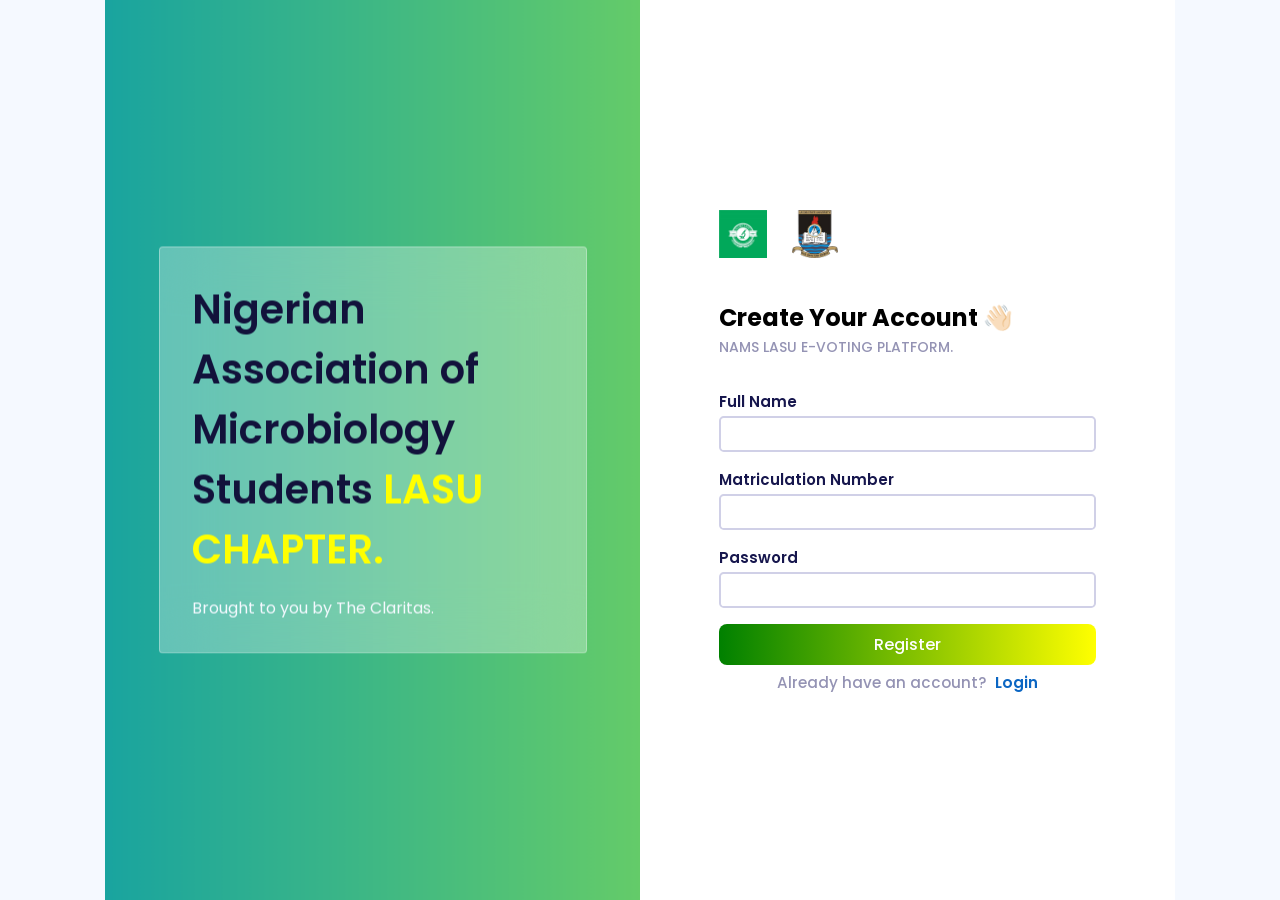
<file: index.html>
<!DOCTYPE html>
<html lang="en">
  <head>
    <meta charset="UTF-8" />
    <meta name="viewport" content="width=device-width, initial-scale=1.0" />
    <title>NAMS | Registration</title>
    <link rel="stylesheet" href="./styles.css" />
  </head>
  <body>
    <section class="container">
      <div class="image-section">
        <div class="image-wrapper">
          <img src="./assets/images/login-page-images/gradient.png" alt="NAMS LASU banner background" />
        </div>
        <div class="content-container">
          <h1 class="section-heading">
            Nigerian Association of Microbiology Students
            <span>LASU CHAPTER.</span>
          </h1>
          <p class="section-paragraph">Brought to you by The Claritas.</p>
        </div>
      </div>

      <div class="form-section">
        <div class="form-wrapper">
          <div class="logo-container">
            <a href="#" class="logo-link">
              <img src="./assets/images/registration-page-images/nams-logo.jpg" alt="NAMS Logo" />
            </a>
          </div>
          <div class="logo-container">
            <a href="#" class="logo-link">
              <img src="./assets/images/registration-page-images/lasu-logo.png" alt="LASU Logo" />
            </a>
          </div>

          <h2>Create Your Account 👋🏻</h2>
          <p>NAMS LASU E-VOTING PLATFORM.</p>

          <form class="vote-form" id="registration-form" novalidate>
            <div class="input-container">
              <div class="form-group">
                <label for="name">Full Name</label>
                <input type="text" id="name" autocomplete="off" required />
              </div>
              <div class="form-group">
                <label for="matric-no">Matriculation Number</label>
                <input type="text" id="matric-no" autocomplete="off" required />
              </div>
              <div class="form-group">
                <label for="password">Password</label>
                <input type="password" id="password" required />
              </div>
            </div>

            <div id="form-message" style="margin-bottom: 1rem; font-weight: 500;"></div>

            <button type="submit" class="login-btn">Register</button>

            <div class="alt-action" role="group" aria-label="Alternative action">
              <span class="alt-text">Already have an account?</span>
              <a href="./public/login-mobile/index.html" class="register-link">Login</a>
            </div>
          </form>
        </div>
      </div>
    </section>

    <script src="./scripts.js" defer></script>
  </body>

</html>
</file>
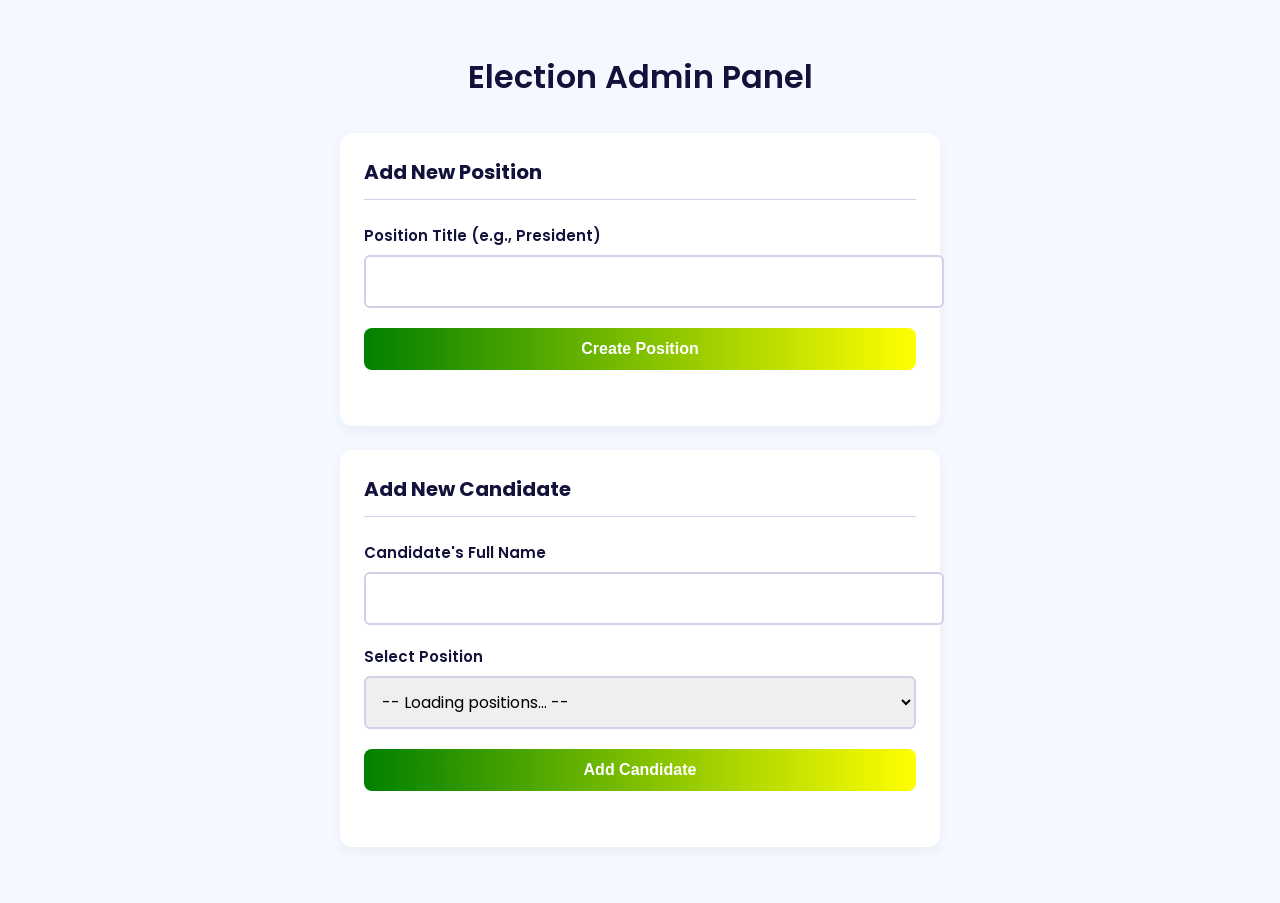
<file: public/admin-page/index.html>
<!DOCTYPE html>
<html lang="en">
<head>
    <meta charset="UTF-8">
    <meta name="viewport" content="width=device-width, initial-scale=1.0">
    <title>NAMS-LASU-ADMIN PANEL</title>
    <link rel="stylesheet" href="./styles.css">
</head>
<body>
    <div class="admin-container">
        <h1>Election Admin Panel</h1>

        <div class="form-card">
            <h2>Add New Position</h2>
            <form id="add-position-form">
                <div class="form-group">
                    <label for="position-title">Position Title (e.g., President)</label>
                    <input type="text" id="position-title" required>
                </div>
                <button type="submit">Create Position</button>
            </form>
            <div id="position-message" class="message"></div>
        </div>

        <div class="form-card">
            <h2>Add New Candidate</h2>
            <form id="add-candidate-form">
                <div class="form-group">
                    <label for="candidate-name">Candidate's Full Name</label>
                    <input type="text" id="candidate-name" required>
                </div>
                <div class="form-group">
                    <label for="candidate-position">Select Position</label>
                    <select id="candidate-position" required>
                        <option value="">-- Loading positions... --</option>
                    </select>
                </div>
                <button type="submit">Add Candidate</button>
            </form>
            <div id="candidate-message" class="message"></div>
        </div>
    </div>
    <script src="./scripts.js" defer></script>
</body>
</html>
</file>
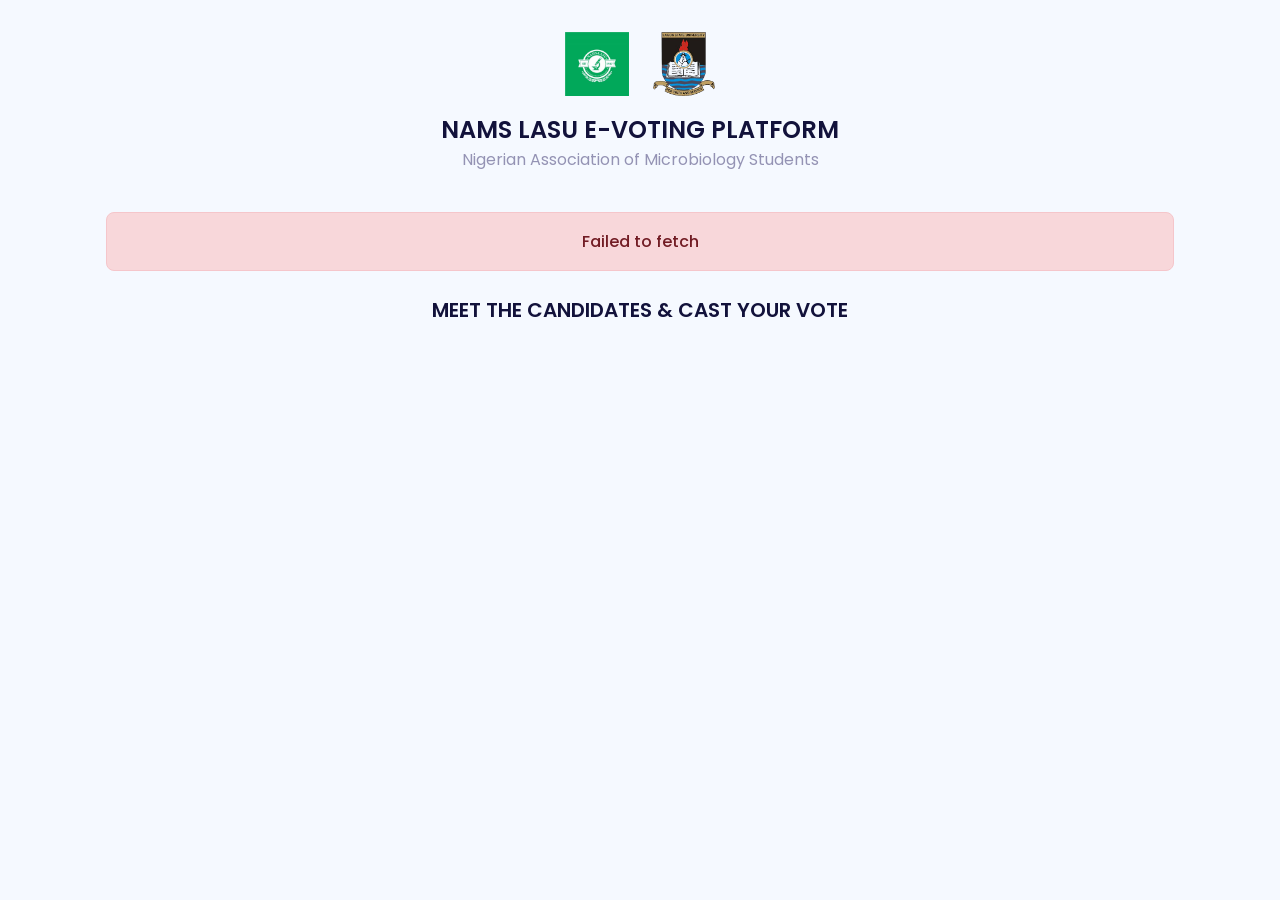
<file: public/ballot-mobile/index.html>
<!DOCTYPE html>
<html lang="en">
  <head>
    <meta charset="UTF-8" />
    <meta name="viewport" content="width=device-width, initial-scale=1.0" />
    <title>NAMS | Ballot</title>
    <link rel="stylesheet" href="./styles.css" />
  </head>
  <body>
    <div class="ballot-container">
      <header class="ballot-header">
        <div class="logo-group">
          <img src="../../assets/images/ballot-page-images/nams-logo.jpg" alt="NAMS Logo" class="header-logo" />
          <img src="../../assets/images/ballot-page-images/lasu-logo.png" alt="LASU Logo" class="header-logo" />
        </div>
        <h1>NAMS LASU E-VOTING PLATFORM</h1>
        <p>Nigerian Association of Microbiology Students</p>
      </header>

      <main class="site-content" role="main">
        <section class="candidates-section">
          <div id="vote-message"></div>
          <h2 class="section-title">MEET THE CANDIDATES & CAST YOUR VOTE</h2>

          <div class="card-grid" id="candidates-grid">
            </div>
        </section>
      </main>
    </div>

    <script src="./scripts.js" defer></script>
  </body>
</html>
</file>
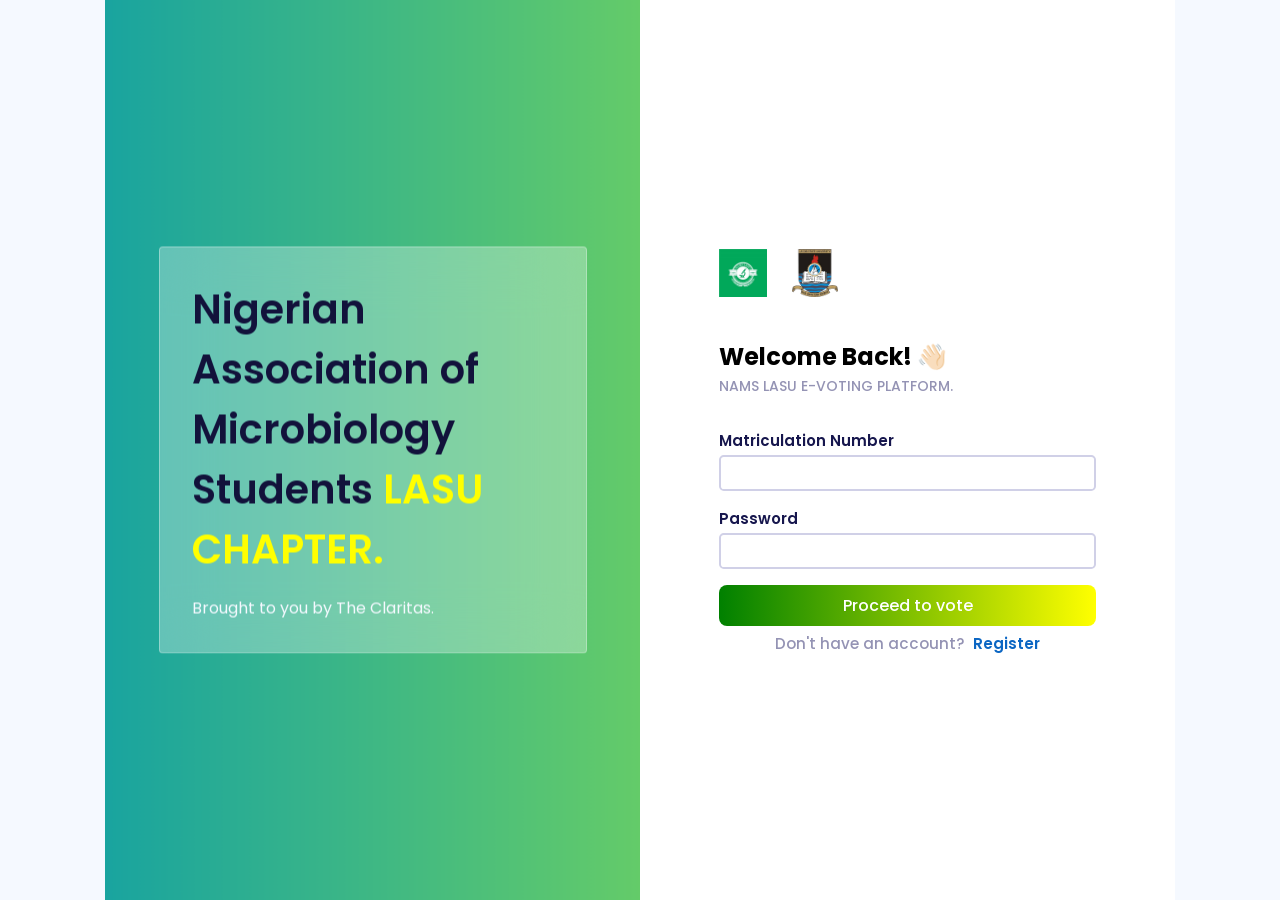
<file: public/login-mobile/index.html>
<!DOCTYPE html>
<html lang="en">
  <head>
    <meta charset="UTF-8" />
    <meta name="viewport" content="width=device-width, initial-scale=1.0" />
    <title>NAMS | Login</title>
    <link rel="stylesheet" href="./styles.css" />
  </head>

  <body>
    <section class="container">

      <div class="image-section">
        <div class="image-wrapper">
          <img src="../../assets/images/login-page-images/gradient.png" alt="NAMS LASU banner background">
        </div>

        <div class="content-container">
          <h1 class="section-heading">
            Nigerian Association of Microbiology Students <span>LASU CHAPTER.</span>
          </h1>
          <p class="section-paragraph">Brought to you by The Claritas.</p>
        </div>
      </div>

      <div class="form-section">
        <div class="form-wrapper">
    
            <div class="logo-container">
                <a href="#" class="logo-link">
                    <img src="../../assets/images/login-page-images/nams-logo.jpg" alt="NAMS Logo">
                </a>
            </div>
            <div class="logo-container">
                <a href="#" class="logo-link">
                    <img src="../../assets/images/login-page-images/lasu-logo.png" alt="LASU Logo">
                </a>
            </div>
    
            <h2>Welcome Back! 👋🏻</h2>
            <p>NAMS LASU E-VOTING PLATFORM.</p>
    
            <form class="vote-form" id="login-form" novalidate>
                <div class="input-container">

                    <div class="form-group">
                        <label for="matric-no">Matriculation Number</label>
                        <input type="text" id="matric-no" autocomplete="off" required>
                    </div>
                    
                    <div class="form-group">
                        <label for="password">Password</label>
                        <input type="password" id="password" required>
                    </div>
                </div>
                
                <div id="form-message" style="margin-bottom: 1rem; font-weight: 500;"></div>
    
                <button type="submit" class="login-btn">Proceed to vote</button>
    
                <div class="alt-action" role="group" aria-label="Alternative action">
                    <span class="alt-text">Don't have an account?</span>
                    <a href="../../index.html" class="register-link">Register</a>
                </div>
            </form>
    
        </div>
      </div>

    </section>

    <script src="./scripts.js" defer></script>
  </body>
</html>
</file>
<file: styles.css>
@import url("https://fonts.googleapis.com/css2?family=Poppins:wght@300;400;500;600;700&display=swap");

:root {
  --text-dark: hsl(240, 54%, 15%);
  --text-light: hsl(242, 18%, 64%);
  --primary: hsl(222, 98%, 60%);
  --primary-lighter: hsl(240, 33%, 86%);
  --primary-gradient: linear-gradient(to right, green, yellow);
}

/* Reset */
*,
*::before,
*::after {
  margin: 0;
  padding: 0;
  box-sizing: border-box;
}

a,
button {
  all: unset;
  cursor: pointer;
}

img {
  width: 100%;
  height: 100%;
  display: block;
}

body {
  font-family: Poppins, sans-serif;
  min-height: 100vh;
  background-color: #f5f9ff;
  display: flex;
  justify-content: center;
}

.section-paragraph {
  color: #f5f9ff;
}

.container {
  max-width: 1070px;
  width: 100%;
  display: flex;
  margin-inline: 1rem;
}

/* image left */
.image-section {
  width: 50%;
  position: relative;
}
.image-wrapper {
  width: 100%;
  height: 100%;
}
.image-wrapper img {
  object-fit: cover;
}

/* content overlay */
.content-container {
  background-color: hsla(0, 0%, 100%, 0.3);
  backdrop-filter: blur(30px);
  padding: 2rem;
  width: 80%;
  color: var(--text-dark);
  border-radius: 4px;
  border: 1px solid hsl(0 100% 100% / 0.3);
  position: absolute;
  top: 50%;
  left: 50%;
  transform: translate(-50%, -50%);
}
.content-container h1 {
  font-weight: 600;
  font-size: 2.5rem;
  margin-bottom: 1rem;
}
.content-container span {
  background: yellow;
  background-clip: text;
  -webkit-background-clip: text;
  -webkit-text-fill-color: transparent;
}

@media screen and (max-width: 60rem) {
  .container {
    width: 100%;
    margin: 0;
  }
  .content-container {
    width: 100%;
  }
}

/* form column */
.form-section {
  width: 50%;
  background-color: white;
  padding: 2.5rem 1rem;
  display: flex;
  align-items: center;
}

.form-wrapper {
  width: 75%;
  margin: 0 auto;
}

.logo-container {
  display: inline-block;
  margin-right: 20px;
  width: 3rem;
  height: 3rem;
  margin-bottom: 2.2rem;
}

.logo-link img {
  width: 100%;
  height: 100%;
  object-fit: contain;
  display: block;
}

.form-wrapper > h2 {
  margin-bottom: 0.1rem;
}
.form-wrapper > p {
  font-size: 0.875rem;
  font-weight: 500;
  color: var(--text-light);
  margin-bottom: 2rem;
}

.input-container {
  display: flex;
  flex-direction: column;
  gap: 1rem;
  margin-bottom: 1rem;
}

.form-group {
  display: flex;
  flex-direction: column;
  gap: 0.2rem;
  position: relative;
}
.form-group label {
  font-size: 0.9375rem;
  font-weight: 600;
  color: #16164d;
}
.form-group input {
  font-size: 0.875rem;
  font-weight: 500;
  color: var(--text-dark);
  padding: 0.5rem;
  border: 2px solid var(--primary-lighter);
  border-radius: 0.3rem;
}
.form-group input:focus {
  outline: none;
  border: 2px solid #16164d;
}

.login-btn {
  width: 100%;
  display: flex;
  justify-content: center;
  align-items: center;
  gap: 0.6rem;
  font-weight: 500;
  padding: 0.5rem 0;
  border-radius: 0.5rem;
  color: white;
  background: var(--primary-gradient);
}
.login-btn:hover {
  opacity: 0.9;
}

.alt-action {
  margin-top: 10px;
  font-size: 0.95rem;
  line-height: 1;
  display: flex;
  justify-content: center;
  gap: 0.5rem;
  align-items: baseline;
  flex-wrap: wrap;
  user-select: none;
}
.alt-text {
  color: var(--text-light);
  font-weight: 500;
}
.register-link {
  color: #0b66c3;
  text-decoration: none;
  font-weight: 600;
}
.register-link:focus,
.register-link:hover {
  text-decoration: underline;
  outline: none;
}

@media screen and (max-width: 50rem) {
  .container {
    max-width: 80%;
    flex-direction: column;
    margin-inline: 0;
  }

  .image-section,
  .form-section {
    width: 100%;
  }

  .image-section {
    height: 25vh;
  }
  .content-container {
    inset: 0;
    transform: translate(0, 0);
    padding: 1rem 1.6rem;
    text-align: center;
    display: flex;
    flex-direction: column;
    justify-content: center;
    align-items: center;
  }
  .content-container h1 {
    font-size: 1.4rem;
    font-weight: 700;
    margin-bottom: 0.5rem;
  }
  .content-container p {
    font-size: 0.75rem;
  }

  .form-section {
    flex: 1;
    padding: 1rem 1rem;
  }
  .logo-container {
    margin-bottom: 1rem;
  }
  .form-wrapper > h2 {
    font-size: 1.25rem;
  }
  .form-wrapper > p {
    margin-bottom: 1rem;
  }
  .form-wrapper button {
    font-size: 0.875rem;
  }
}

@media screen and (max-width: 36.25rem) {
  .container {
    max-width: 100%;
  }
  .form-wrapper {
    width: 100%;
  }
}
</file>
<file: public/admin-page/styles.css>
/* Import the same font as the main site */
@import url("https://fonts.googleapis.com/css2?family=Poppins:wght@300;400;500;600;700&display=swap");

/* Define the color variables from your main stylesheet */
:root {
    --text-dark: hsl(240, 54%, 15%);
    --text-light: hsl(242, 18%, 64%);
    --primary: hsl(222, 98%, 60%);
    --primary-lighter: hsl(240, 33%, 86%);
    --primary-gradient: linear-gradient(to right, green, yellow);
}

body {
    font-family: 'Poppins', sans-serif;
    background-color: #f5f9ff; /* Matching main site background */
    color: var(--text-dark);
    margin: 0;
    padding: 2rem;
}

.admin-container {
    max-width: 600px;
    margin: auto;
}

h1 {
    text-align: center;
    color: var(--text-dark);
    font-weight: 600;
    margin-bottom: 2rem;
}

.form-card {
    background-color: #ffffff;
    border-radius: 12px;
    padding: 1.5rem;
    box-shadow: 0 4px 12px rgba(20, 24, 64, 0.06);
    margin-bottom: 1.5rem;
}

h2 {
    font-size: 1.25rem;
    margin-top: 0;
    margin-bottom: 1.5rem;
    border-bottom: 1px solid var(--primary-lighter);
    padding-bottom: 0.75rem;
}

.form-group {
    margin-bottom: 1.25rem;
}

label {
    display: block;
    font-weight: 600;
    margin-bottom: 0.5rem;
    font-size: 0.9375rem;
}

input, select {
    width: 100%;
    padding: 0.75rem;
    border: 2px solid var(--primary-lighter); /* Matching input style */
    border-radius: 6px;
    font-size: 1rem;
    font-family: 'Poppins', sans-serif;
    transition: border-color 150ms ease;
}

input:focus, select:focus {
    outline: none;
    border-color: #16164d; /* Matching focus style */
}

button {
    width: 100%;
    padding: 0.75rem;
    border: none;
    border-radius: 8px;
    background: var(--primary-gradient); /* Using the main gradient */
    color: white;
    font-size: 1rem;
    font-weight: 600;
    cursor: pointer;
    transition: opacity 150ms ease;
}

button:hover {
    opacity: 0.9;
}

.message {
    margin-top: 1rem;
    font-weight: 500;
    text-align: center;
    padding: 0.5rem;
    border-radius: 6px;
}

.message.success {
    color: #155724;
    background-color: #d4edda;
}

.message.error {
    color: #721c24;
    background-color: #f8d7da;
}
</file>
<file: public/ballot-mobile/styles.css>
@import url("https://fonts.googleapis.com/css2?family=Poppins:wght@300;400;500;600;700&display=swap");

:root {
  --text-dark: hsl(240, 54%, 15%);
  --text-light: hsl(242, 18%, 64%);
  --primary: hsl(222, 98%, 60%);
  --primary-lighter: hsl(240, 33%, 86%);
  --primary-gradient: linear-gradient(to right, green, yellow);
}

/* --- General Reset & Body --- */
*, *::before, *::after {
  margin: 0;
  padding: 0;
  box-sizing: border-box;
}

body {
  font-family: Poppins, sans-serif;
  background-color: #f5f9ff;
  color: var(--text-dark);
}

/* --- NEW: Ballot Page Layout --- */
.ballot-container {
  width: 100%;
  max-width: 1100px;
  margin: 0 auto;
  padding: 2rem 1rem;
}

.ballot-header {
  text-align: center;
  margin-bottom: 2.5rem;
}

.logo-group {
  display: flex;
  justify-content: center;
  gap: 1.5rem;
  margin-bottom: 1rem;
}

.header-logo {
  height: 4rem;
  width: auto;
  object-fit: contain;
}

.ballot-header h1 {
  font-size: 1.5rem;
  font-weight: 600;
  color: var(--text-dark);
}

.ballot-header p {
  font-size: 1rem;
  color: var(--text-light);
}

/* --- Main Content & Cards --- */
.site-content {
  width: 100%;
}

.section-title {
  font-size: 1.25rem;
  font-weight: 600;
  color: var(--text-dark);
  margin-bottom: 1.5rem;
  text-align: center;
}

.card-grid {
  display: grid;
  gap: 1.5rem;
  grid-template-columns: repeat(auto-fill, minmax(280px, 1fr));
}

/* FIXED: Card styles updated for a cleaner look */
.card {
  background: #ffffff; /* Changed from green to white */
  border-radius: 14px;
  color: var(--text-dark); /* Text color for white background */
  overflow: hidden;
  display: flex;
  flex-direction: column;
  box-shadow: 0 4px 12px rgba(20, 24, 64, 0.06);
  transition: transform 180ms ease, box-shadow 180ms ease;
}

.candidate-card:hover {
  transform: translateY(-6px);
  box-shadow: 0 10px 25px rgba(16, 24, 40, 0.12);
}

.card-media {
  width: 100%;
  height: 220px;
  background-color: #e9ecef; /* A light placeholder color */
  background-repeat: no-repeat;
  background-position: center;
  background-size: cover;
}

.card-body {
  padding: 1rem;
  display: flex;
  flex-direction: column;
  gap: 0.35rem;
}

.card-heading {
  margin: 0;
  font-size: 1.1rem;
  color: var(--text-dark);
  font-weight: 600;
}

.card-text {
  margin: 0;
  color: var(--text-light);
  font-size: 0.9rem;
}

/* --- Vote Button and Messages --- */
.vote-btn {
  all: unset;
  cursor: pointer;
  background: var(--primary-gradient);
  color: white;
  font-weight: 500;
  text-align: center;
  padding: 0.6rem 0;
  border-radius: 8px;
  margin-top: 0.75rem;
  transition: opacity 150ms ease;
}

.vote-btn:hover {
  opacity: 0.9;
}

.vote-btn:disabled {
  background: #ccc;
  cursor: not-allowed;
  opacity: 0.7;
}

#vote-message {
  padding: 1rem;
  border-radius: 8px;
  margin-bottom: 1.5rem;
  font-weight: 500;
  text-align: center;
  display: none; /* Hide it until there's a message */
}

#vote-message.success {
  display: block;
  background-color: #d4edda;
  color: #155724;
  border: 1px solid #c3e6cb;
}

#vote-message.error {
  display: block;
  background-color: #f8d7da;
  color: #721c24;
  border: 1px solid #f5c6cb;
}
</file>
<file: public/login-mobile/styles.css>
@import url("https://fonts.googleapis.com/css2?family=Poppins:wght@300;400;500;600;700&display=swap");

:root {
  --text-dark: hsl(240, 54%, 15%);
  --text-light: hsl(242, 18%, 64%);
  --primary: hsl(222, 98%, 60%);
  --primary-lighter: hsl(240, 33%, 86%);
  --primary-gradient: linear-gradient(to right, green, yellow);
}

/* Reset */
*,
*::before,
*::after {
  margin: 0;
  padding: 0;
  box-sizing: border-box;
}

a,
button {
  all: unset;
  cursor: pointer;
}

img {
  width: 100%;
  height: 100%;
  display: block;
}

body {
  font-family: Poppins, sans-serif;
  min-height: 100vh;
  background-color: #f5f9ff;
  display: flex;
  justify-content: center;
}

.section-paragraph {
  color: #f5f9ff;
}

.container {
  max-width: 1070px;
  width: 100%;
  display: flex;
  margin-inline: 1rem;
}

/* image left */
.image-section {
  width: 50%;
  position: relative;
}
.image-wrapper {
  width: 100%;
  height: 100%;
}
.image-wrapper img {
  object-fit: cover;
}

/* content overlay */
.content-container {
  background-color: hsla(0, 0%, 100%, 0.3);
  backdrop-filter: blur(30px);
  padding: 2rem;
  width: 80%;
  color: var(--text-dark);
  border-radius: 4px;
  border: 1px solid hsl(0 100% 100% / 0.3);

  position: absolute;
  top: 50%;
  left: 50%;
  transform: translate(-50%, -50%);
}
.content-container h1 {
  font-weight: 600;
  font-size: 2.5rem;
  margin-bottom: 1rem;
}
.content-container span {
  background: yellow;
  background-clip: text;
  -webkit-background-clip: text;
  -webkit-text-fill-color: transparent;
}

@media screen and (max-width: 60rem) {
  .container {
    width: 100%;
    margin: 0;
  }
  .content-container {
    width: 100%;
  }
}

/* form column */
.form-section {
  width: 50%;
  background-color: white;
  padding: 2.5rem 1rem;
  display: flex;
  align-items: center;
}

.form-wrapper {
  width: 75%;
  margin: 0 auto;
}

.logo-container {
  display: inline-block;
  margin-right: 20px;
  width: 3rem;
  height: 3rem;
  margin-bottom: 2.2rem;
}

.logo-link img {
  width: 100%;
  height: 100%;
  object-fit: contain;
  display: block;
}

.form-wrapper > h2 {
  margin-bottom: 0.1rem;
}
.form-wrapper > p {
  font-size: 0.875rem;
  font-weight: 500;
  color: var(--text-light);
  margin-bottom: 2rem;
}

.input-container {
  display: flex;
  flex-direction: column;
  gap: 1rem;
  margin-bottom: 1rem;
}

.form-group {
  display: flex;
  flex-direction: column;
  gap: 0.2rem;
  position: relative;
}
.form-group label {
  font-size: 0.9375rem;
  font-weight: 600;
  color: #16164d;
}
.form-group input {
  font-size: 0.875rem;
  font-weight: 500;
  color: var(--text-dark);
  padding: 0.5rem;
  border: 2px solid var(--primary-lighter);
  border-radius: 0.3rem;
}
.form-group input:focus {
  outline: none;
  border: 2px solid #16164d;
}

.login-btn {
  width: 100%;
  display: flex;
  justify-content: center;
  align-items: center;
  gap: 0.6rem;
  font-weight: 500;
  padding: 0.5rem 0;
  border-radius: 0.5rem;
  color: white;
  background: var(--primary-gradient);
}
.login-btn:hover {
  opacity: 0.9;
}

.alt-action {
  margin-top: 10px;
  font-size: 0.95rem;
  line-height: 1;
  display: flex;
  justify-content: center;
  gap: 0.5rem;
  align-items: baseline;
  flex-wrap: wrap;
  user-select: none;
}
.alt-text {
  color: var(--text-light);
  font-weight: 500;
}
.register-link {
  color: #0b66c3;
  text-decoration: none;
  font-weight: 600;
}
.register-link:focus,
.register-link:hover {
  text-decoration: underline;
  outline: none;
}

@media screen and (max-width: 50rem) {
  .container {
    max-width: 80%;
    flex-direction: column;
    margin-inline: 0;
  }

  .image-section,
  .form-section {
    width: 100%;
  }

  .image-section {
    height: 25vh;
  }
  .content-container {
    inset: 0;
    transform: translate(0, 0);
    padding: 1rem 1.6rem;
    text-align: center;
    display: flex;
    flex-direction: column;
    justify-content: center;
    align-items: center;
  }
  .content-container h1 {
    font-size: 1.4rem;
    font-weight: 700;
    margin-bottom: 0.5rem;
  }
  .content-container p {
    font-size: 0.75rem;
  }

  .form-section {
    flex: 1;
    padding: 1rem 1rem;
  }
  .logo-container {
    margin-bottom: 1rem;
  }
  .form-wrapper > h2 {
    font-size: 1.25rem;
  }
  .form-wrapper > p {
    margin-bottom: 1rem;
  }
  .form-wrapper button {
    font-size: 0.875rem;
  }
}

@media screen and (max-width: 36.25rem) {
  .container {
    max-width: 100%;
  }
  .form-wrapper {
    width: 100%;
  }
}
</file>
